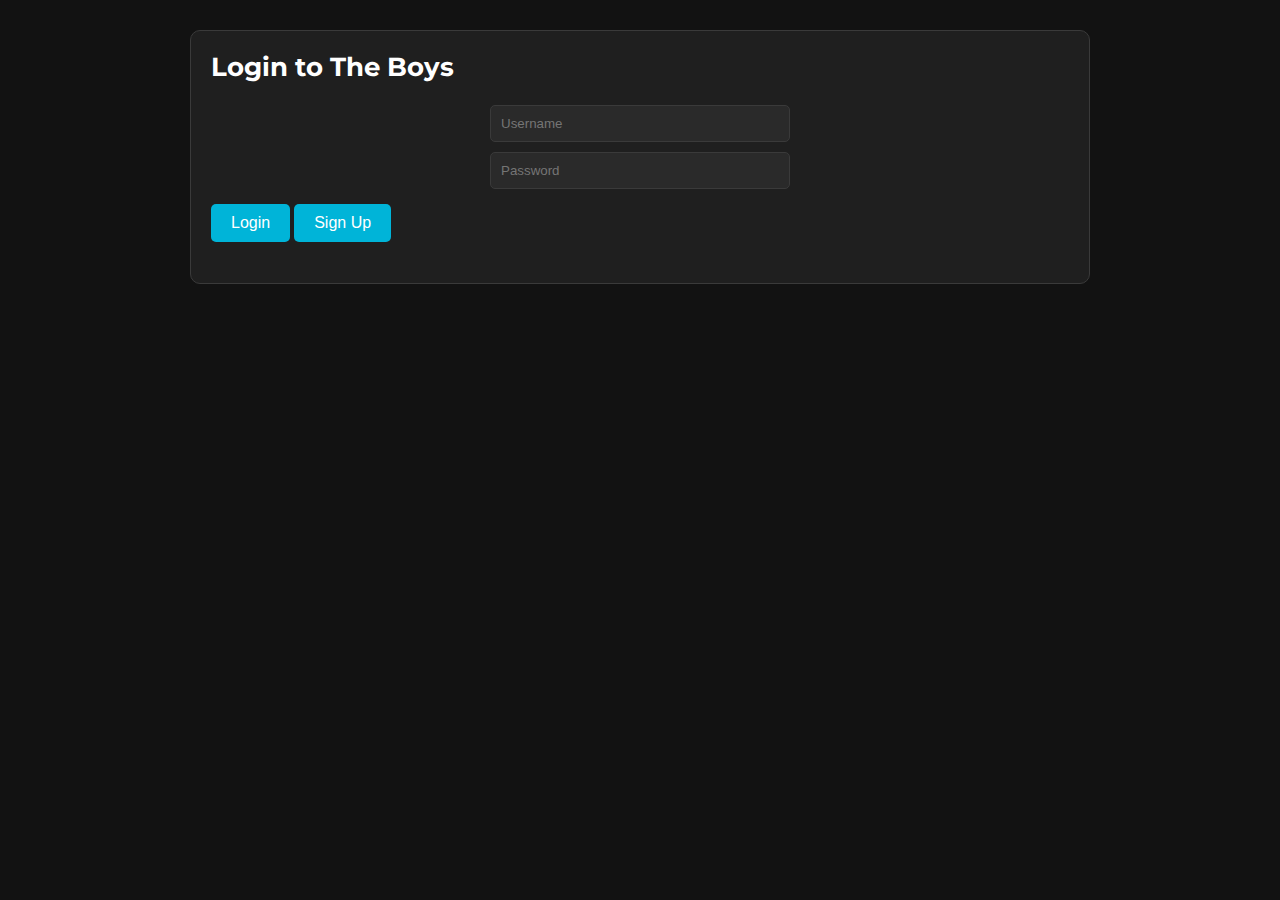
<file: index.html>
<!DOCTYPE html>
<html lang="en">
<head>
    <meta charset="UTF-8">
    <meta name="viewport" content="width=device-width, initial-scale=1.0">
    <title>The Boys - Login</title>
    <link href="https://fonts.googleapis.com/css2?family=Montserrat:wght@400;700&display=swap" rel="stylesheet">
    <link rel="stylesheet" href="style.css">
    <link rel="icon" type="image/x-icon" href="favicon.ico">
</head>
<body>
    <main>
        <section>
            <h2>Login to The Boys</h2>
            <input type="text" id="username" placeholder="Username">
            <input type="password" id="password" placeholder="Password">
            <button class="action-btn" id="login-btn">Login</button>
            <button class="action-btn" id="signup-btn">Sign Up</button>
            <p id="message"></p>
        </section>
    </main>
    <script src="script.js"></script>
</body>
</html>
</file>
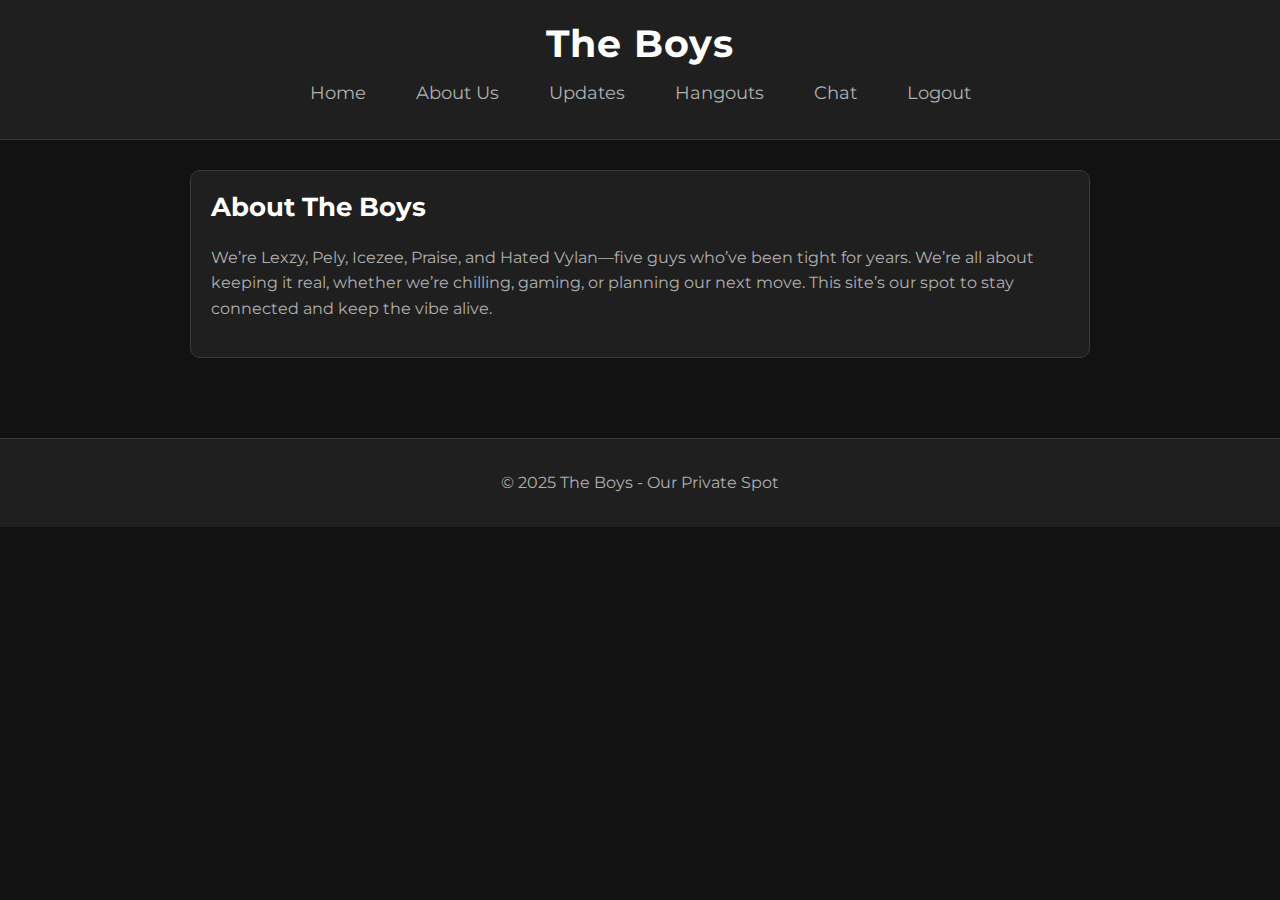
<file: about.html>
<!DOCTYPE html>
<html lang="en">
<head>
    <meta charset="UTF-8">
    <meta name="viewport" content="width=device-width, initial-scale=1.0">
    <title>The Boys - About Us</title>
    <link href="https://fonts.googleapis.com/css2?family=Montserrat:wght@400;700&display=swap" rel="stylesheet">
    <link rel="stylesheet" href="style.css">
</head>
<body>
    <header>
        <h1>The Boys</h1>
        <nav>
            <ul>
                <li><a href="home.html">Home</a></li>
                <li><a href="about.html">About Us</a></li>
                <li><a href="updates.html">Updates</a></li>
                <li><a href="hangouts.html">Hangouts</a></li>
                <li><a href="chat.html">Chat</a></li>
                <li><a href="#" id="logout">Logout</a></li>
            </ul>
        </nav>
    </header>
    <main>
        <section>
            <h2>About The Boys</h2>
            <p>We’re Lexzy, Pely, Icezee, Praise, and Hated Vylan—five guys who’ve been tight for years. We’re all about keeping it real, whether we’re chilling, gaming, or planning our next move. This site’s our spot to stay connected and keep the vibe alive.</p>
        </section>
    </main>
    <footer>
        <p>© 2025 The Boys - Our Private Spot</p>
    </footer>
    <script src="script.js"></script>
</body>
</html>
</file>
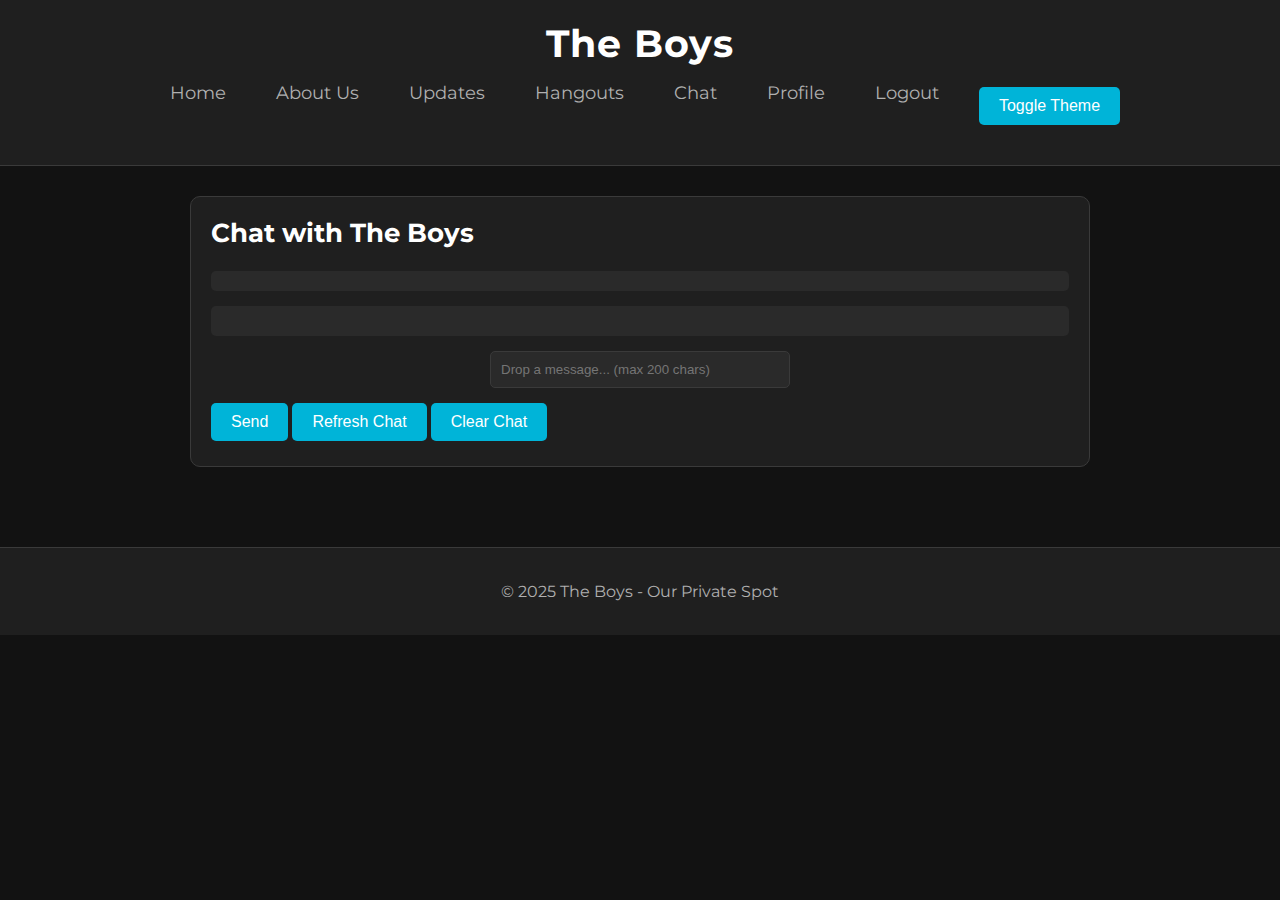
<file: chat.html>
<!DOCTYPE html>
<html lang="en">
<head>
    <meta charset="UTF-8">
    <meta name="viewport" content="width=device-width, initial-scale=1.0">
    <title>The Boys - Chat</title>
    <link href="https://fonts.googleapis.com/css2?family=Montserrat:wght@400;700&display=swap" rel="stylesheet">
    <link rel="stylesheet" href="style.css">
    <link rel="icon" type="image/x-icon" href="favicon.ico">
</head>
<body>
    <header>
        <h1>The Boys</h1>
        <nav>
            <ul>
                <li><a href="home.html">Home</a></li>
                <li><a href="about.html">About Us</a></li>
                <li><a href="updates.html">Updates</a></li>
                <li><a href="hangouts.html">Hangouts</a></li>
                <li><a href="chat.html">Chat</a></li>
                <li><a href="profile.html">Profile</a></li>
                <li><a href="#" id="logout">Logout</a></li>
                <li><button class="action-btn" id="theme-toggle">Toggle Theme</button></li>
            </ul>
        </nav>
    </header>
    <main>
        <section>
            <h2>Chat with The Boys</h2>
            <div class="last-seen" id="last-seen"></div>
            <div class="chat-box" id="chat-box"></div>
            <input type="text" id="chat-input" placeholder="Drop a message... (max 200 chars)">
            <button class="action-btn" id="send-btn">Send</button>
            <button class="action-btn" id="refresh-chat-btn">Refresh Chat</button>
            <button class="action-btn" id="clear-chat-btn">Clear Chat</button>
        </section>
    </main>
    <footer>
        <p>© 2025 The Boys - Our Private Spot</p>
    </footer>
    <script src="script.js"></script>
</body>
</html>
</file>
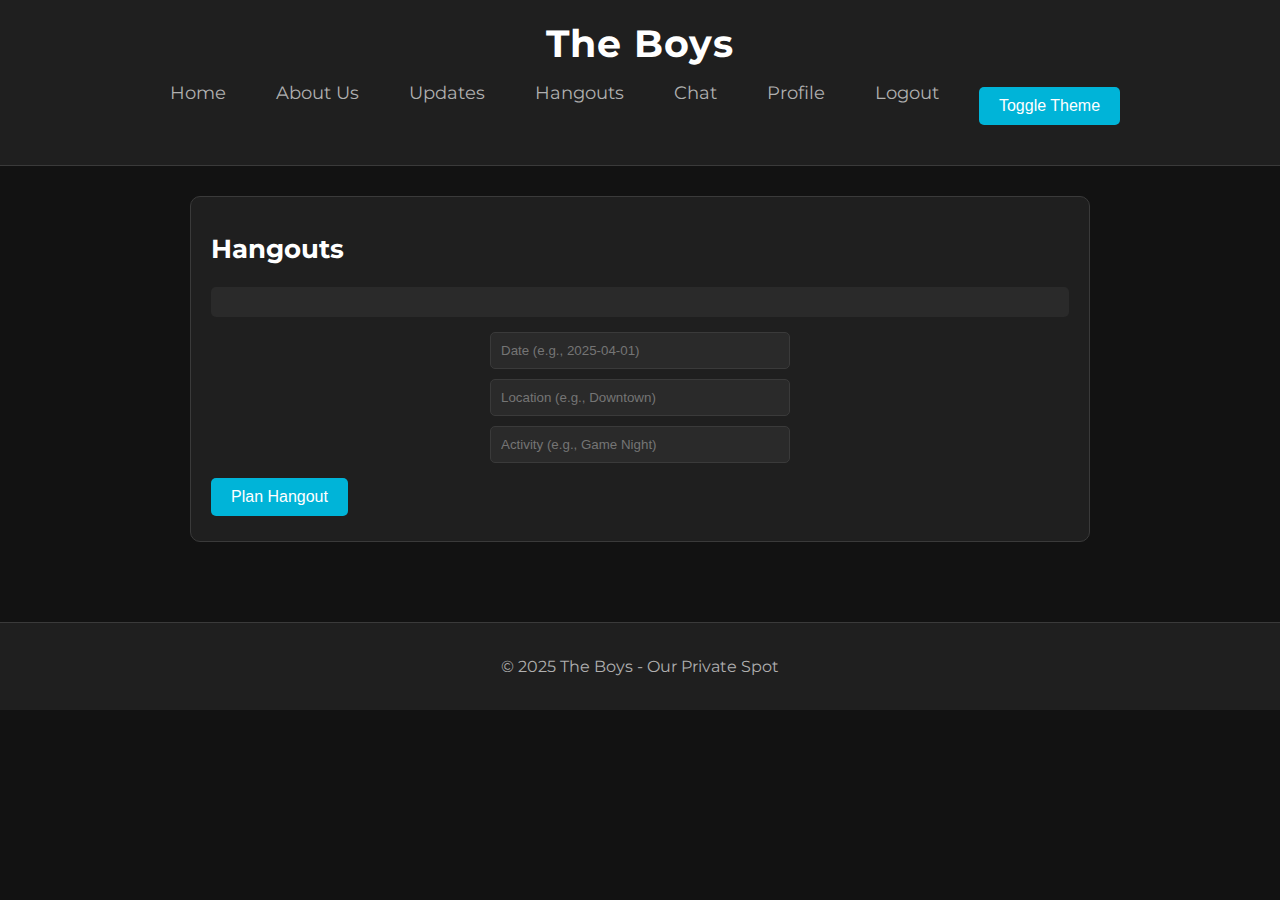
<file: hangouts.html>
<!DOCTYPE html>
<html lang="en">
<head>
    <meta charset="UTF-8">
    <meta name="viewport" content="width=device-width, initial-scale=1.0">
    <title>The Boys - Hangouts</title>
    <link href="https://fonts.googleapis.com/css2?family=Montserrat:wght@400;700&display=swap" rel="stylesheet">
    <link rel="stylesheet" href="style.css">
    <link rel="icon" type="image/x-icon" href="favicon.ico">
</head>
<body>
    <header>
        <h1>The Boys</h1>
        <nav>
            <ul>
                <li><a href="home.html">Home</a></li>
                <li><a href="about.html">About Us</a></li>
                <li><a href="updates.html">Updates</a></li>
                <li><a href="hangouts.html">Hangouts</a></li>
                <li><a href="chat.html">Chat</a></li>
                <li><a href="profile.html">Profile</a></li>
                <li><a href="#" id="logout">Logout</a></li>
                <li><button class="action-btn" id="theme-toggle">Toggle Theme</button></li>
            </ul>
        </nav>
    </header>
    <main>
        <section>
            <p id="user-display"></p>
            <h2>Hangouts</h2>
            <div class="hangouts-box" id="hangouts-box"></div>
            <input type="text" id="hangout-date" placeholder="Date (e.g., 2025-04-01)">
            <input type="text" id="hangout-location" placeholder="Location (e.g., Downtown)">
            <input type="text" id="hangout-activity" placeholder="Activity (e.g., Game Night)">
            <button class="action-btn" id="plan-hangout-btn">Plan Hangout</button>
        </section>
    </main>
    <footer>
        <p>© 2025 The Boys - Our Private Spot</p>
    </footer>
    <script src="script.js"></script>
</body>
</html>
</file>
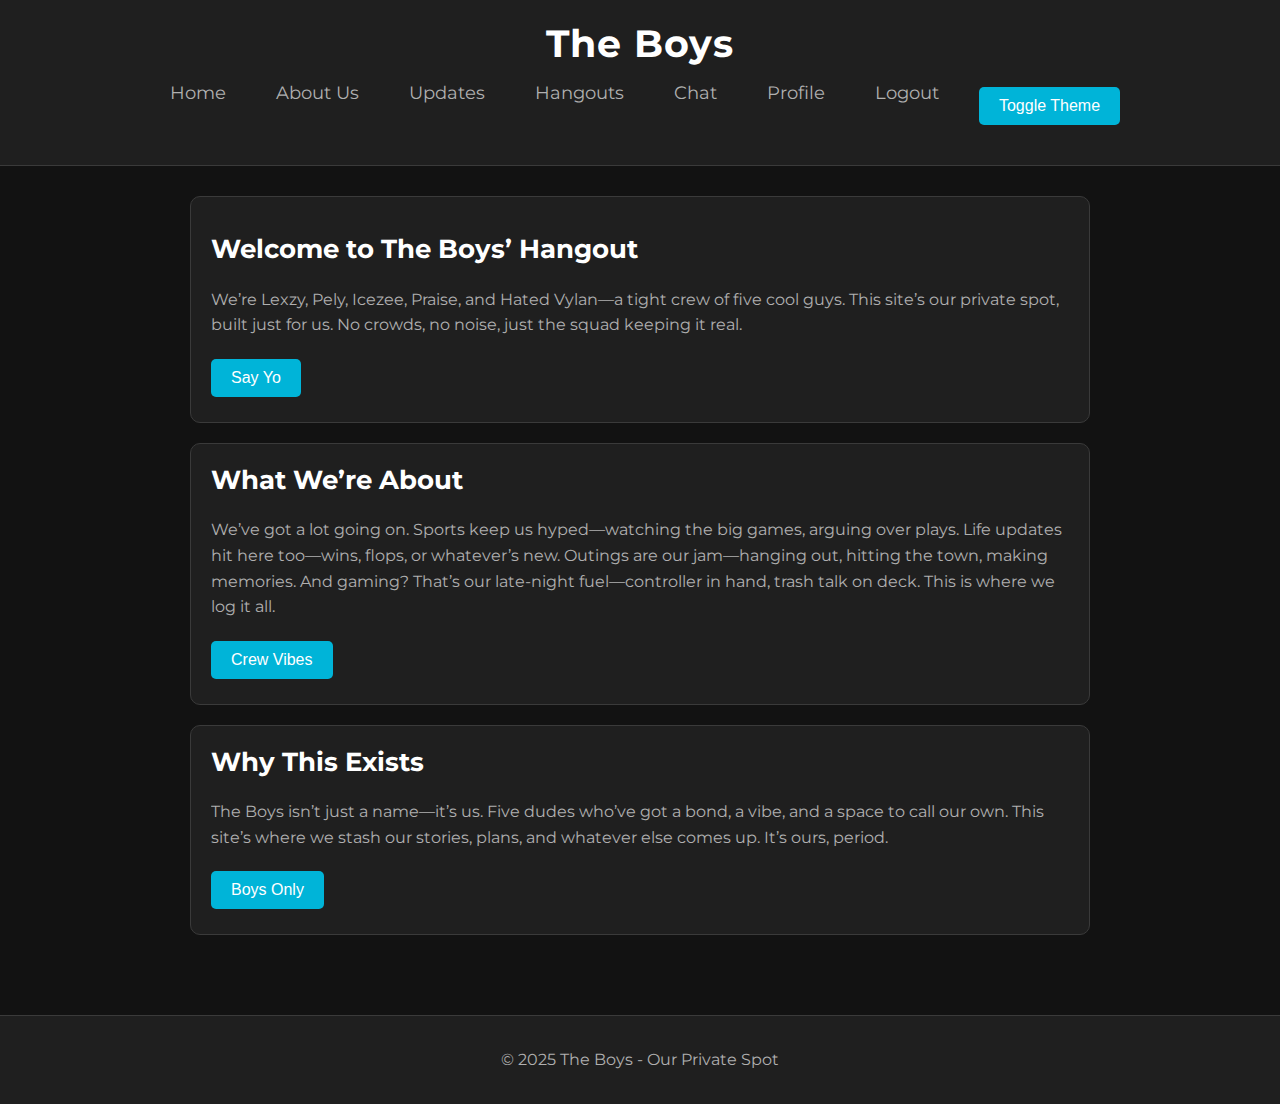
<file: home.html>
<!DOCTYPE html>
<html lang="en">
<head>
    <meta charset="UTF-8">
    <meta name="viewport" content="width=device-width, initial-scale=1.0">
    <title>The Boys - Our Space</title>
    <link href="https://fonts.googleapis.com/css2?family=Montserrat:wght@400;700&display=swap" rel="stylesheet">
    <link rel="stylesheet" href="style.css">
    <link rel="icon" type="image/x-icon" href="favicon.ico">
</head>
<body>
    <header>
        <h1>The Boys</h1>
        <nav>
            <ul>
                <li><a href="home.html">Home</a></li>
                <li><a href="about.html">About Us</a></li>
                <li><a href="updates.html">Updates</a></li>
                <li><a href="hangouts.html">Hangouts</a></li>
                <li><a href="chat.html">Chat</a></li>
                <li><a href="profile.html">Profile</a></li>
                <li><a href="#" id="logout">Logout</a></li>
                <li><button class="action-btn" id="theme-toggle">Toggle Theme</button></li>
            </ul>
        </nav>
    </header>
    <main>
        <section>
            <p id="user-display"></p>
            <h2>Welcome to The Boys’ Hangout</h2>
            <p>We’re Lexzy, Pely, Icezee, Praise, and Hated Vylan—a tight crew of five cool guys. This site’s our private spot, built just for us. No crowds, no noise, just the squad keeping it real.</p>
            <button class="action-btn">Say Yo</button>
        </section>
        <section>
            <h2>What We’re About</h2>
            <p>We’ve got a lot going on. Sports keep us hyped—watching the big games, arguing over plays. Life updates hit here too—wins, flops, or whatever’s new. Outings are our jam—hanging out, hitting the town, making memories. And gaming? That’s our late-night fuel—controller in hand, trash talk on deck. This is where we log it all.</p>
            <button class="action-btn">Crew Vibes</button>
        </section>
        <section>
            <h2>Why This Exists</h2>
            <p>The Boys isn’t just a name—it’s us. Five dudes who’ve got a bond, a vibe, and a space to call our own. This site’s where we stash our stories, plans, and whatever else comes up. It’s ours, period.</p>
            <button class="action-btn">Boys Only</button>
        </section>
    </main>
    <footer>
        <p>© 2025 The Boys - Our Private Spot</p>
    </footer>
    <script src="script.js"></script>
</body>
</html>
</file>
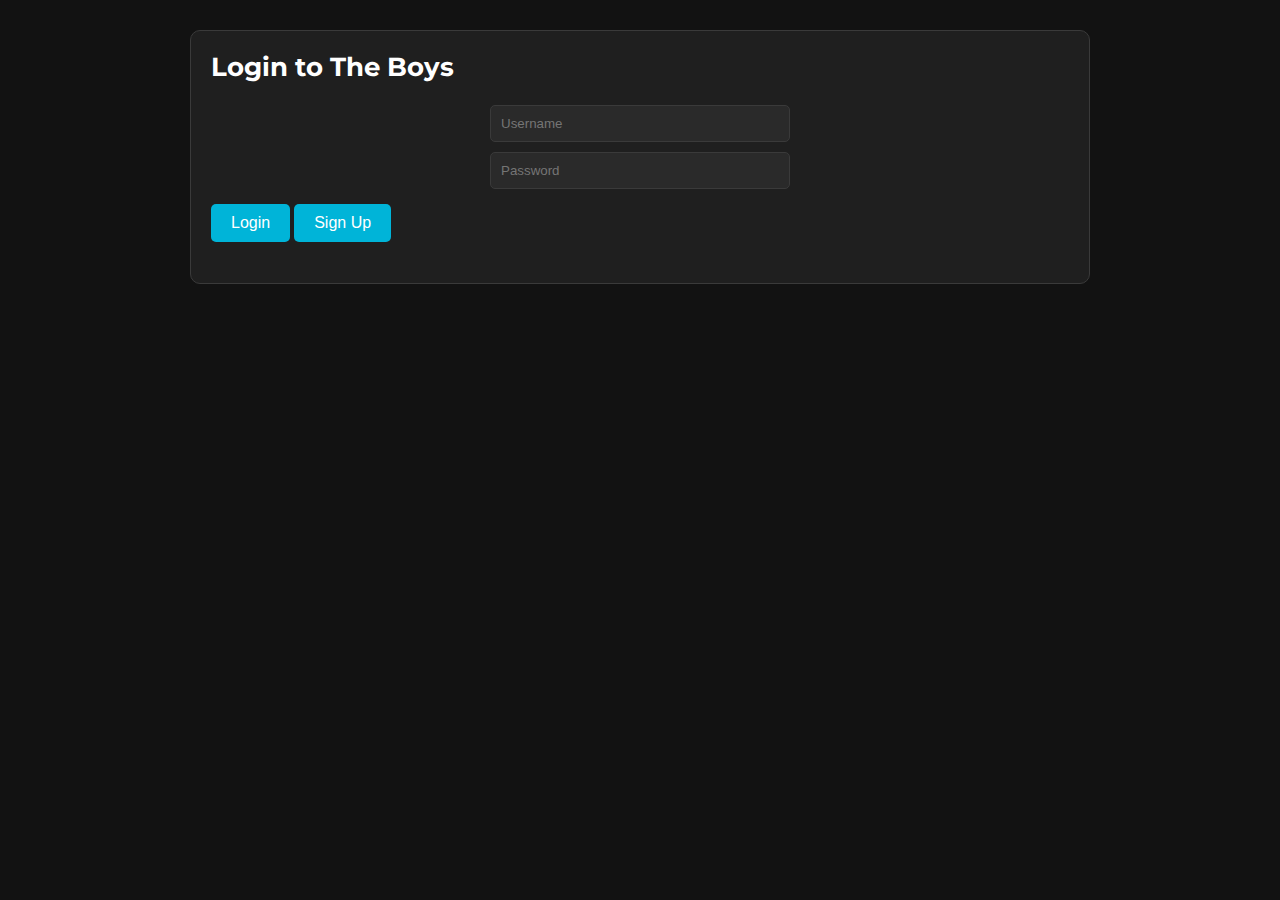
<file: login.html>
<!DOCTYPE html>
<html lang="en">
<head>
    <meta charset="UTF-8">
    <meta name="viewport" content="width=device-width, initial-scale=1.0">
    <title>The Boys - Login</title>
    <link href="https://fonts.googleapis.com/css2?family=Montserrat:wght@400;700&display=swap" rel="stylesheet">
    <link rel="stylesheet" href="style.css">
</head>
<body>
    <main>
        <section>
            <h2>Login to The Boys</h2>
            <input type="text" id="username" placeholder="Username">
            <input type="password" id="password" placeholder="Password">
            <button class="action-btn" id="login-btn">Login</button>
            <button class="action-btn" id="signup-btn">Sign Up</button>
            <p id="message"></p>
        </section>
    </main>
    <script src="script.js"></script>
</body>
</html>
</file>
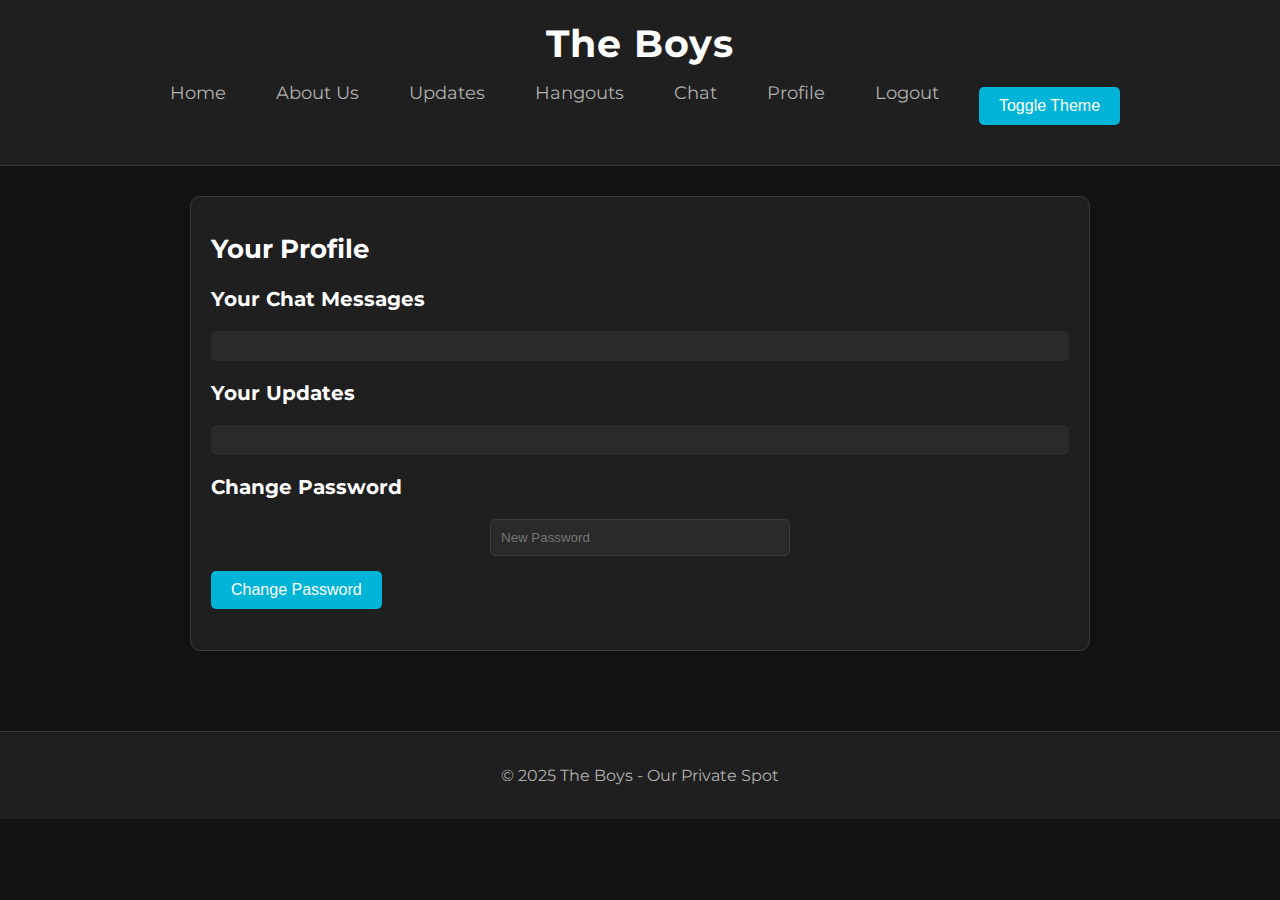
<file: profile.html>
<!DOCTYPE html>
<html lang="en">
<head>
    <meta charset="UTF-8">
    <meta name="viewport" content="width=device-width, initial-scale=1.0">
    <title>The Boys - Profile</title>
    <link href="https://fonts.googleapis.com/css2?family=Montserrat:wght@400;700&display=swap" rel="stylesheet">
    <link rel="stylesheet" href="style.css">
    <link rel="icon" type="image/x-icon" href="favicon.ico">
</head>
<body>
    <header>
        <h1>The Boys</h1>
        <nav>
            <ul>
                <li><a href="home.html">Home</a></li>
                <li><a href="about.html">About Us</a></li>
                <li><a href="updates.html">Updates</a></li>
                <li><a href="hangouts.html">Hangouts</a></li>
                <li><a href="chat.html">Chat</a></li>
                <li><a href="profile.html">Profile</a></li>
                <li><a href="#" id="logout">Logout</a></li>
                <li><button class="action-btn" id="theme-toggle">Toggle Theme</button></li>
            </ul>
        </nav>
    </header>
    <main>
        <section>
            <p id="user-display"></p>
            <h2>Your Profile</h2>
            <p id="last-seen-profile"></p>
            <h3>Your Chat Messages</h3>
            <div class="chat-box" id="user-messages"></div>
            <h3>Your Updates</h3>
            <div class="updates-box" id="user-updates"></div>
            <h3>Change Password</h3>
            <input type="password" id="new-password" placeholder="New Password">
            <button class="action-btn" id="change-password-btn">Change Password</button>
            <p id="profile-message"></p>
        </section>
    </main>
    <footer>
        <p>© 2025 The Boys - Our Private Spot</p>
    </footer>
    <script src="script.js"></script>
</body>
</html>
</file>
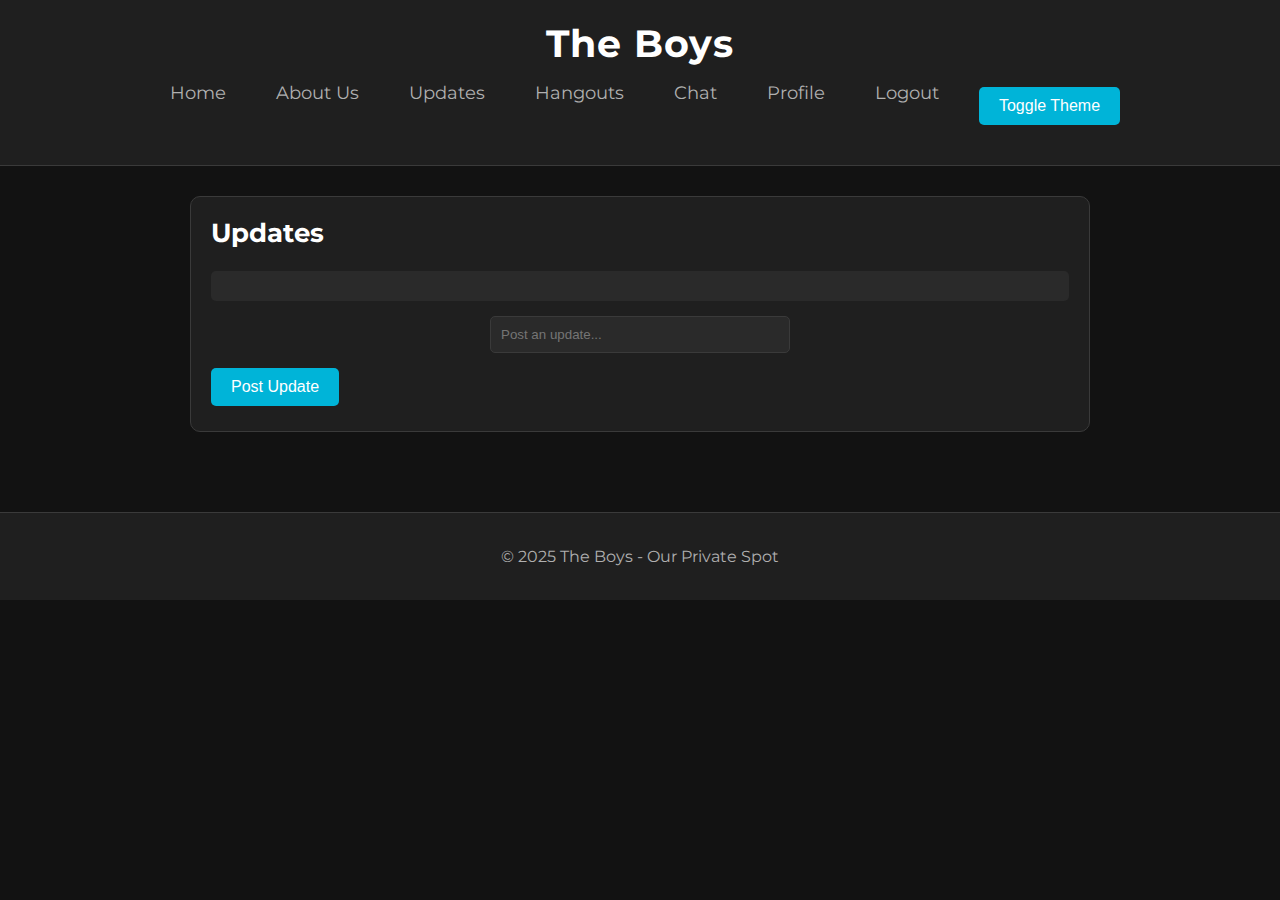
<file: updates.html>
<!DOCTYPE html>
<html lang="en">
<head>
    <meta charset="UTF-8">
    <meta name="viewport" content="width=device-width, initial-scale=1.0">
    <title>The Boys - Updates</title>
    <link href="https://fonts.googleapis.com/css2?family=Montserrat:wght@400;700&display=swap" rel="stylesheet">
    <link rel="stylesheet" href="style.css">
    <link rel="icon" type="image/x-icon" href="favicon.ico">
</head>
<body>
    <header>
        <h1>The Boys</h1>
        <nav>
            <ul>
                <li><a href="home.html">Home</a></li>
                <li><a href="about.html">About Us</a></li>
                <li><a href="updates.html">Updates</a></li>
                <li><a href="hangouts.html">Hangouts</a></li>
                <li><a href="chat.html">Chat</a></li>
                <li><a href="profile.html">Profile</a></li>
                <li><a href="#" id="logout">Logout</a></li>
                <li><button class="action-btn" id="theme-toggle">Toggle Theme</button></li>
            </ul>
        </nav>
    </header>
    <main>
        <section>
            <h2>Updates</h2>
            <div class="updates-box" id="updates-box"></div>
            <input type="text" id="update-input" placeholder="Post an update...">
            <button class="action-btn" id="post-update-btn">Post Update</button>
        </section>
    </main>
    <footer>
        <p>© 2025 The Boys - Our Private Spot</p>
    </footer>
    <script src="script.js"></script>
</body>
</html>
</file>
<file: style.css>
/* Base setup - dark mode (default) */
body {
    margin: 0;
    padding: 0;
    font-family: 'Montserrat', sans-serif;
    background-color: #121212;
    color: #e0e0e0;
    transition: all 0.3s ease;
}

/* Light mode */
body.light-mode {
    background-color: #f0f0f0;
    color: #333;
}

body.light-mode header {
    background-color: #e0e0e0;
    border-bottom: 1px solid #ccc;
}

body.light-mode header h1 {
    color: #333;
}

body.light-mode nav ul li a {
    color: #666;
}

body.light-mode nav ul li a:hover {
    color: #333;
    background-color: #d0d0d0;
}

body.light-mode section {
    background-color: #fff;
    border: 1px solid #ccc;
}

body.light-mode section:hover {
    border-color: #00b4d8;
}

body.light-mode h2, body.light-mode h3 {
    color: #333;
}

body.light-mode section:hover h2 {
    color: #00b4d8;
}

body.light-mode p {
    color: #555;
}

body.light-mode .action-btn {
    background-color: #00b4d8;
    color: #fff;
}

body.light-mode .action-btn:hover {
    background-color: #333;
    color: #fff;
}

body.light-mode .chat-box, body.light-mode .updates-box, body.light-mode .hangouts-box {
    background-color: #e8e8e8;
}

body.light-mode .chat-box small, body.light-mode .updates-box small, body.light-mode .hangouts-box small {
    color: #777;
}

body.light-mode #chat-input, body.light-mode #update-input, body.light-mode #hangout-date, body.light-mode #hangout-location, body.light-mode #hangout-activity, body.light-mode #username, body.light-mode #password, body.light-mode #new-password {
    background-color: #e8e8e8;
    border: 1px solid #ccc;
    color: #333;
}

body.light-mode footer {
    background-color: #e0e0e0;
    color: #666;
    border-top: 1px solid #ccc;
}

body.light-mode footer:hover {
    color: #333;
}

/* Header - interactive nav */
header {
    background-color: #1f1f1f;
    padding: 20px;
    text-align: center;
    border-bottom: 1px solid #3a3a3a;
    position: sticky;
    top: 0;
    z-index: 10;
}

header h1 {
    color: #fff;
    font-size: 38px;
    margin: 0;
    letter-spacing: 1px;
    transition: transform 0.3s ease;
}

header h1:hover {
    transform: scale(1.05);
}

nav ul {
    list-style: none;
    padding: 10px 0;
    margin: 0;
    display: flex;
    flex-wrap: wrap;
    justify-content: center;
}

nav ul li {
    margin: 5px 15px;
}

nav ul li a {
    color: #b0b0b0;
    text-decoration: none;
    font-size: 18px;
    padding: 5px 10px;
    transition: all 0.3s ease;
}

nav ul li a:hover {
    color: #fff;
    background-color: #3a3a3a;
    border-radius: 5px;
    transform: translateY(-2px);
}

/* Main - smooth and responsive */
main {
    max-width: 900px;
    width: 90%;
    margin: 30px auto 80px;
    padding: 0 10px;
}

section {
    background-color: #1f1f1f;
    padding: 20px;
    margin-bottom: 20px;
    border-radius: 10px;
    border: 1px solid #3a3a3a;
    cursor: pointer;
    transition: all 0.3s ease;
}

section:hover {
    transform: translateY(-5px);
    border-color: #00b4d8;
    box-shadow: 0 5px 15px rgba(0, 180, 216, 0.2);
}

h2 {
    color: #fff;
    font-size: 26px;
    margin-top: 0;
    transition: color 0.3s ease;
}

h3 {
    color: #fff;
    font-size: 20px;
    margin-top: 20px;
}

section:hover h2 {
    color: #00b4d8;
}

p {
    line-height: 1.6;
    font-size: 16px;
    color: #c0c0c0;
    opacity: 0.9;
    transition: opacity 0.3s ease;
}

section:hover p {
    opacity: 1;
}

/* Last Seen */
.last-seen {
    background-color: #2a2a2a;
    padding: 10px;
    border-radius: 5px;
    margin-bottom: 15px;
}

.last-seen p {
    margin: 5px 0;
}

body.light-mode .last-seen {
    background-color: #e8e8e8;
}

body.light-mode .last-seen p {
    color: #555;
}

/* Button styling */
.action-btn {
    background-color: #00b4d8;
    color: #fff;
    border: none;
    padding: 10px 20px;
    border-radius: 5px;
    font-size: 16px;
    cursor: pointer;
    transition: all 0.3s ease;
    margin: 5px 0;
}

.action-btn:hover {
    background-color: #fff;
    color: #121212;
    transform: scale(1.05);
}

/* Chat */
.chat-box {
    background-color: #2a2a2a;
    padding: 15px;
    border-radius: 5px;
    max-height: 300px;
    overflow-y: auto;
    margin-bottom: 15px;
}

.chat-box p {
    margin: 5px 0;
}

.chat-box small {
    color: #888;
    margin-left: 10px;
}

#chat-input {
    display: block;
    width: 100%;
    max-width: 300px;
    margin: 10px auto;
    padding: 10px;
    background-color: #2a2a2a;
    border: 1px solid #3a3a3a;
    color: #e0e0e0;
    border-radius: 5px;
    box-sizing: border-box;
}

/* Updates */
.updates-box {
    background-color: #2a2a2a;
    padding: 15px;
    border-radius: 5px;
    max-height: 300px;
    overflow-y: auto;
    margin-bottom: 15px;
}

.updates-box p {
    margin: 5px 0;
}

.updates-box small {
    color: #888;
    margin-left: 10px;
}

#update-input {
    display: block;
    width: 100%;
    max-width: 300px;
    margin: 10px auto;
    padding: 10px;
    background-color: #2a2a2a;
    border: 1px solid #3a3a3a;
    color: #e0e0e0;
    border-radius: 5px;
    box-sizing: border-box;
}

/* Hangouts */
.hangouts-box {
    background-color: #2a2a2a;
    padding: 15px;
    border-radius: 5px;
    max-height: 300px;
    overflow-y: auto;
    margin-bottom: 15px;
}

.hangouts-box p {
    margin: 5px 0;
}

.hangouts-box small {
    color: #888;
    margin-left: 10px;
}

#hangout-date, #hangout-location, #hangout-activity {
    display: block;
    width: 100%;
    max-width: 300px;
    margin: 10px auto;
    padding: 10px;
    background-color: #2a2a2a;
    border: 1px solid #3a3a3a;
    color: #e0e0e0;
    border-radius: 5px;
    box-sizing: border-box;
}

/* Inputs for login and profile */
#username, #password, #new-password {
    display: block;
    width: 100%;
    max-width: 300px;
    margin: 10px auto;
    padding: 10px;
    background-color: #2a2a2a;
    border: 1px solid #3a3a3a;
    color: #e0e0e0;
    border-radius: 5px;
    box-sizing: border-box;
}

#message, #profile-message {
    text-align: center;
    color: #00b4d8;
    margin-top: 10px;
}

#user-display, #last-seen-profile {
    text-align: center;
    color: #00b4d8;
    font-size: 16px;
    margin-bottom: 10px;
}

/* Footer */
footer {
    text-align: center;
    padding: 15px;
    background-color: #1f1f1f;
    color: #b0b0b0;
    border-top: 1px solid #3a3a3a;
    transition: color 0.3s ease;
}

footer:hover {
    color: #fff;
}

/* Media query for mobile */
@media (max-width: 600px) {
    header h1 {
        font-size: 28px;
    }
    nav ul li {
        margin: 5px 10px;
    }
    nav ul li a {
        font-size: 16px;
    }
    h2 {
        font-size: 22px;
    }
    h3 {
        font-size: 18px;
    }
    p {
        font-size: 14px;
    }
    .action-btn {
        padding: 8px 15px;
        font-size: 14px;
    }
}
</file>
